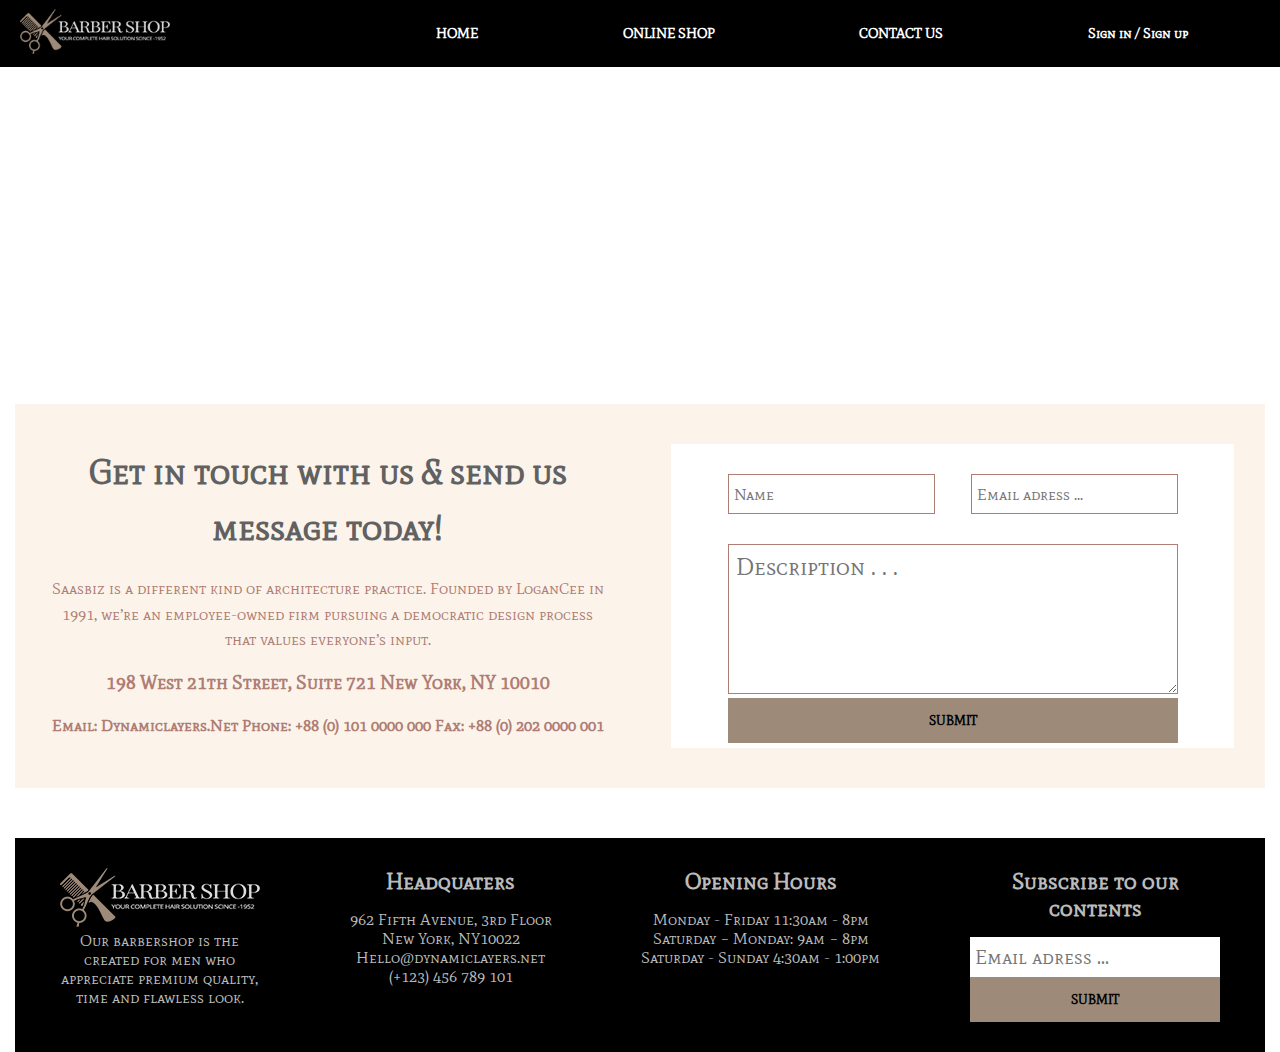
<file: contactus.html>
<!DOCTYPE html>
<html lang="en">
  <head>
    <meta charset="UTF-8" />
    <meta http-equiv="X-UA-Compatible" content="IE=edge" />
    <link rel="preconnect" href="https://fonts.gstatic.com" />
    <link
      href="https://fonts.googleapis.com/css2?family=Mate+SC&display=swap"
      rel="stylesheet"
    />
    <meta name="viewport" content="width=device-width, initial-scale=1.0" />
    <link
      rel="icon"
      href="./photos/about-logo.png"
      type="image/gif"
      sizes="16x16"
    />

    <title>Berbershop || Contact</title>
    <link rel="stylesheet" href="style.css" />
  </head>
  <body>
    <!-- --------------nav start------------------ -->

    <nav>
      <div class="nav-logo">
        <a href="#">
          <img
            class="main-logo"
            src="./photos/logo.png"
            width="150px"
            alt="LOGO"
        /></a>
      </div>
      <ul class="nav-ul">
        <li class="nav-li"><a href="./index.html">HOME</a></li>
        <li class="nav-li"><a href="./onlineShop.html">ONLINE SHOP</a></li>
        <li class="nav-li">CONTACT US</li>
        <li class="nav-li login">Sign in / Sign up</li>
      </ul>
    </nav>
    <!-- --------------nav end------------------ -->
    <!-- --------------map start------------------ -->

    <section class="container">
      <div>
        <iframe
          class="map"
          src="https://www.google.com/maps/embed?pb=!1m18!1m12!1m3!1d4309.65513684966!2d44.49127508515261!3d40.20046757796539!2m3!1f0!2f0!3f0!3m2!1i1024!2i768!4f13.1!3m3!1m2!1s0x0%3A0x31ea9da813693c2e!2sACA(Armenian%20Code%20Academy)!5e0!3m2!1sen!2s!4v1623305673944!5m2!1sen!2s"
          width="600"
          height="450"
          style="border: 0"
          allowfullscreen=""
          loading="lazy"
        ></iframe>
      </div>
    </section>
    <!-- --------------map end------------------ -->
    <!-- --------------contact start------------------ -->
    <section class="container">
      <div class="contact">
        <div class="contact-info">
          <h2 class="subtitle">
            Get in touch with us & send us message today!
          </h2>
          <p>
            Saasbiz is a different kind of architecture practice. Founded by
            LoganCee in 1991, we’re an employee-owned firm pursuing a democratic
            design process that values everyone’s input.
          </p>
          <h3>198 West 21th Street, Suite 721 New York, NY 10010</h3>
          <h4>
            Email: Dynamiclayers.Net Phone: +88 (0) 101 0000 000 Fax: +88 (0)
            202 0000 001
          </h4>
        </div>
        <div class="contat-form">
          <form class="form" action="I have no DB">
            <div class="form-inputes">
              <input
                class="contact-input"
                type="text"
                placeholder="Name"
                required
              />
              <input
                class="contact-input"
                type="email"
                placeholder="Email adress ..."
                required
              />
            </div>
            <textarea
              placeholder="Description . . ."
              class="textarea"
              name="textarea"
              id="textarea"
              cols="30"
              rows="10"
              required
            ></textarea>
            <button class="btn">SUBMIT</button>
          </form>
        </div>
      </div>
    </section>

    <!-- --------------contact end------------------ -->

    <!-- --------------footer start------------------ -->

    <section class="container">
      <div class="footer">
        <ul class="footer-flex">
          <li><img src="./photos/logo.png" /></li>
          <li class="footer-text">
            Our barbershop is the created for men who appreciate premium
            quality,
          </li>
          time and flawless look.
        </ul>
        <ul class="footer-flex">
          <li class="footer-subtitle">Headquaters</li>
          <li>
            962 Fifth Avenue, 3rd Floor<br />
            New York, NY10022
          </li>
          <li>
            Hello@dynamiclayers.net<br />
            (+123) 456 789 101
          </li>
        </ul>

        <ul class="footer-flex">
          <li class="footer-subtitle">Opening Hours</li>
          <li>Monday - Friday 11:30am - 8pm</li>
          <li>Saturday – Monday: 9am – 8pm</li>
          <li>Saturday - Sunday 4:30am - 1:00pm</li>
        </ul>
        <ul class="footer-flex">
          <li class="footer-subtitle">Subscribe to our contents</li>
          <form action="I haven no server to send my action">
            <li>
              <input
                class="e-mail"
                type="email"
                placeholder="Email adress ..."
                required
              />
            </li>
            <li><button class="btn">SUBMIT</button></li>
          </form>
        </ul>
      </div>
    </section>
    <!-- --------------footer end------------------ -->
    <script src="index.js"></script>
  </body>
</html>
</file>
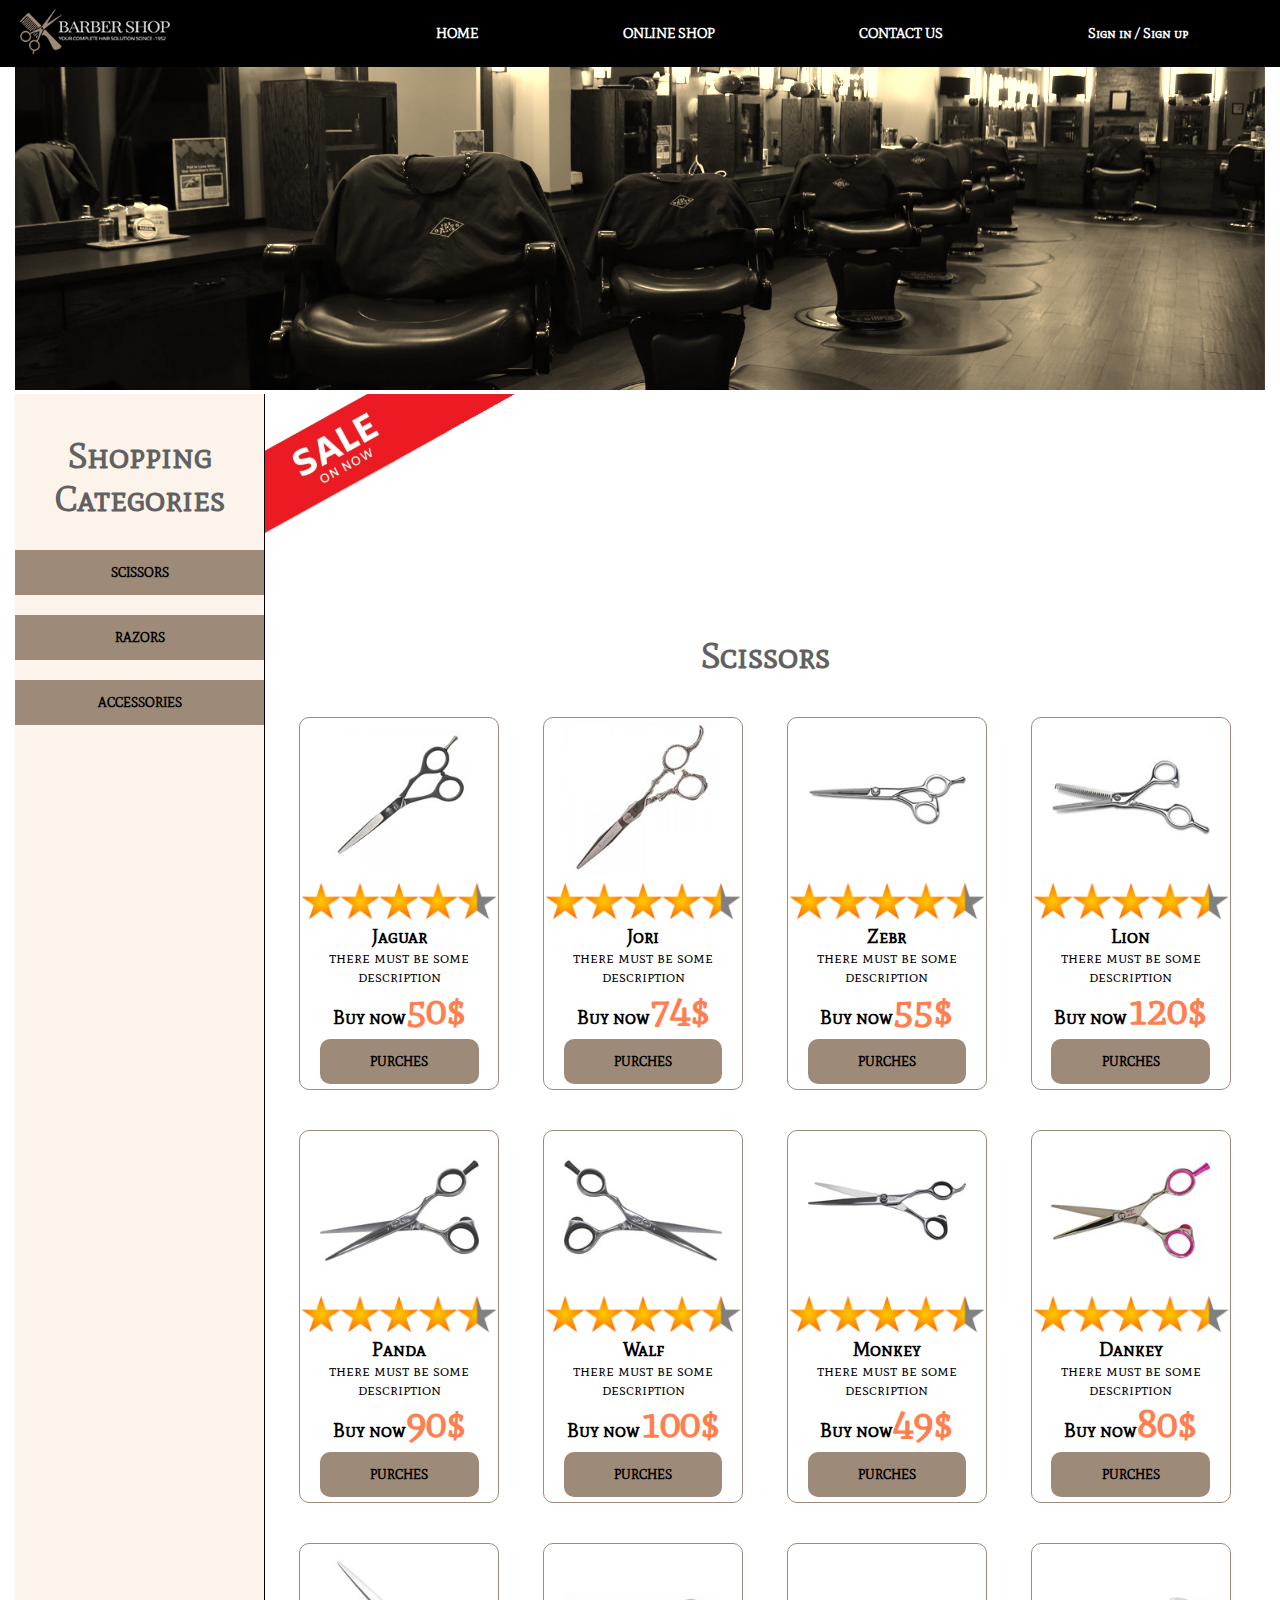
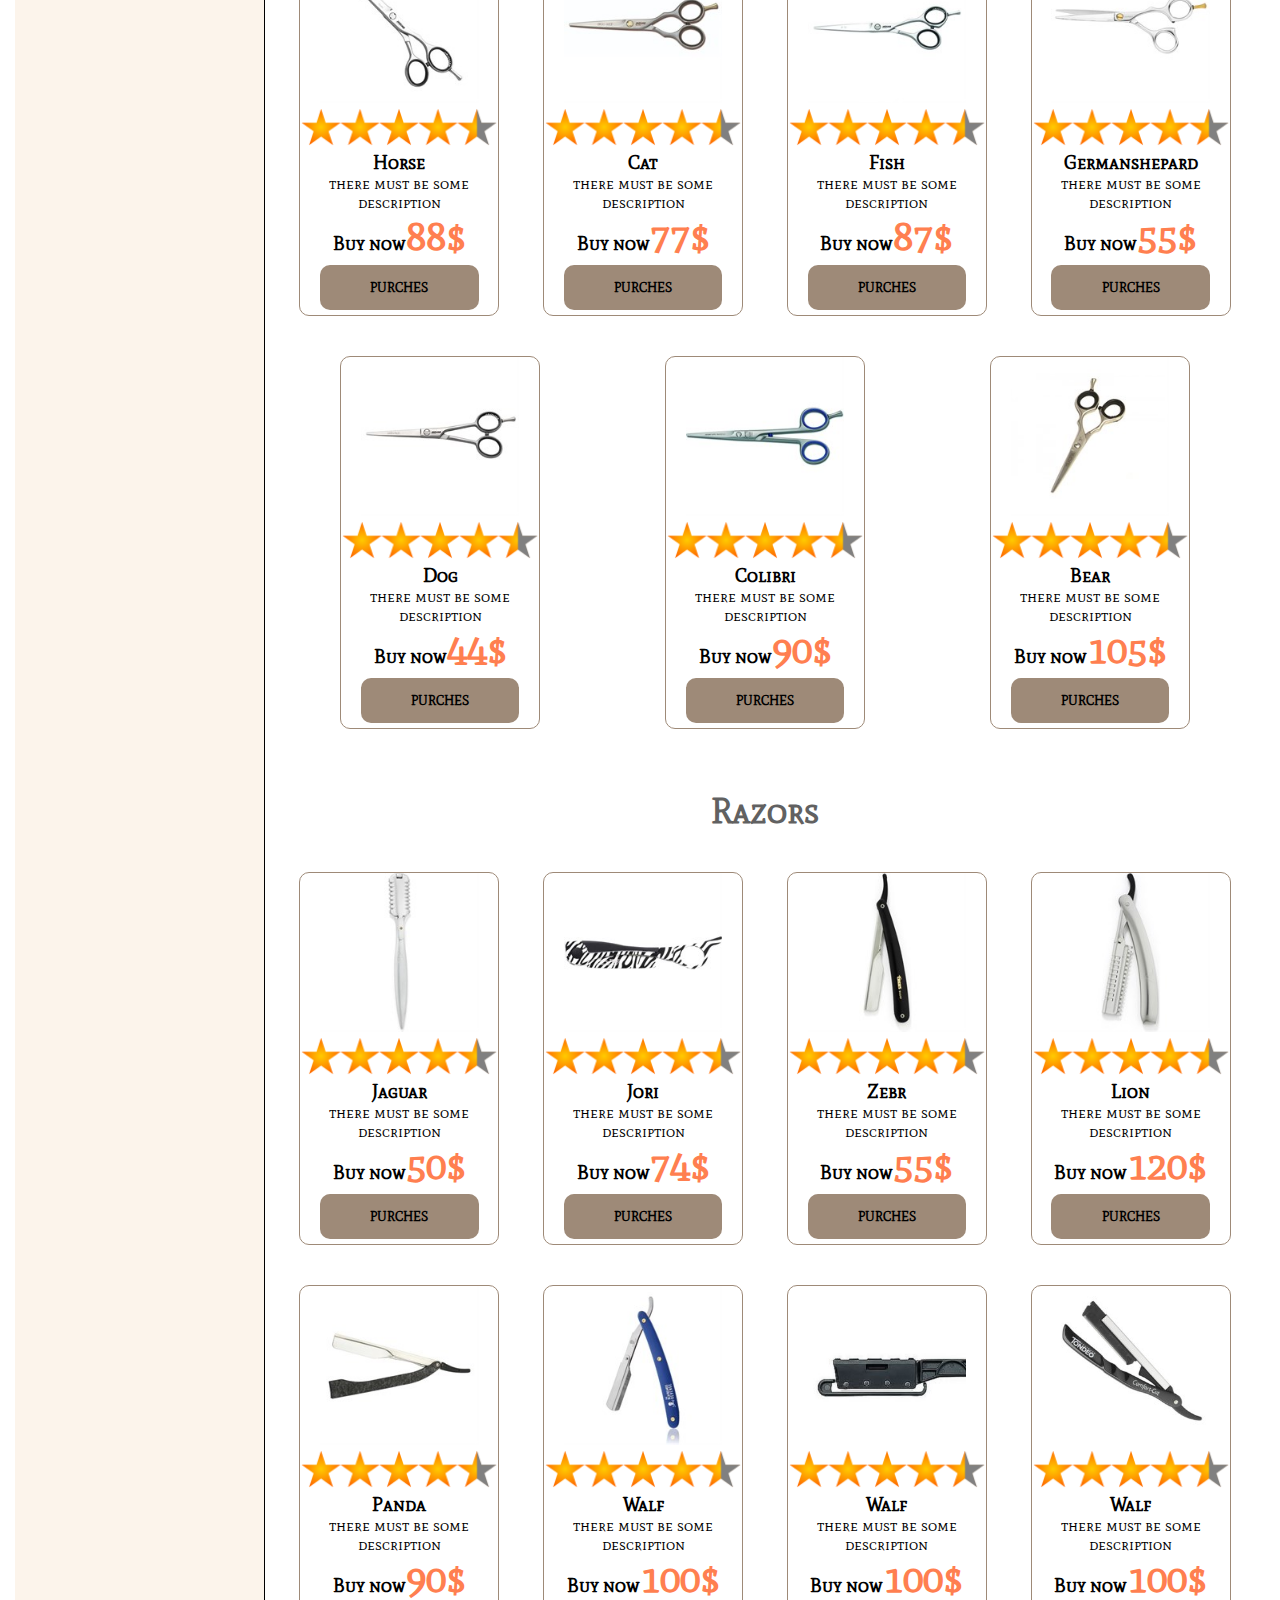
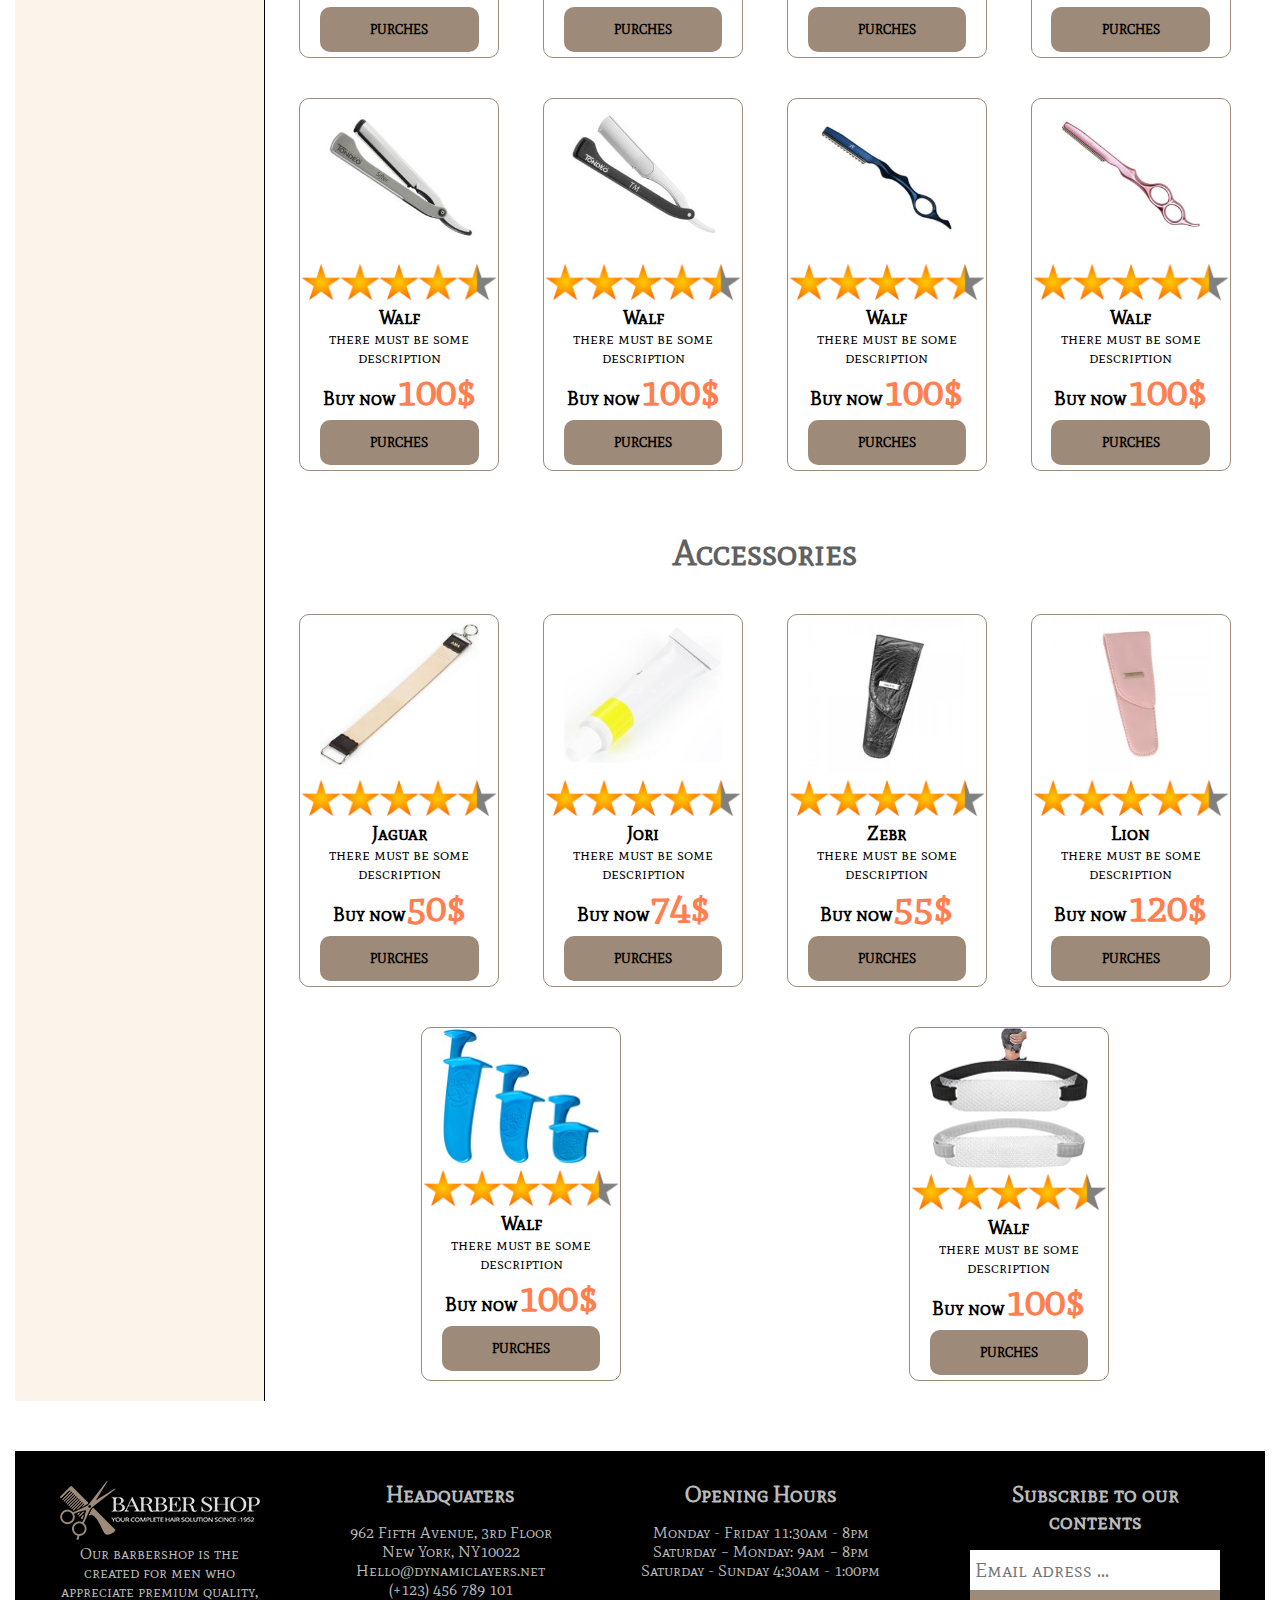
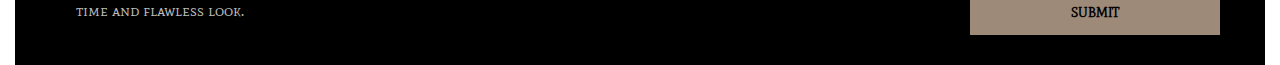
<file: onlineShop.html>
<!DOCTYPE html>
<html lang="en">
  <meta charset="UTF-8" />
  <meta http-equiv="X-UA-Compatible" content="IE=edge" />
  <link rel="preconnect" href="https://fonts.gstatic.com" />
  <link
    href="https://fonts.googleapis.com/css2?family=Mate+SC&display=swap"
    rel="stylesheet"
  />
  <meta name="viewport" content="width=device-width, initial-scale=1.0" />
  <link
    rel="icon"
    href="./photos/about-logo.png"
    type="image/gif"
    sizes="16x16"
  />
  <title>Berbershop || Online shop</title>
  <link rel="stylesheet" href="style.css" />

  <body>
    <!-- --------------nav start------------------ -->
    <nav>
      <div class="nav-logo">
        <a href="#"
          ><img
            class="main-logo"
            src="/photos/logo.png"
            width="150px"
            alt="LOGO"
        /></a>
      </div>
      <ul class="nav-ul">
        <li class="nav-li"><a href="./index.html">HOME</a></li>
        <li class="nav-li">ONLINE SHOP</li>
        <li class="nav-li"><a href="./contactus.html">CONTACT US</a></li>
        <li class="nav-li login">Sign in / Sign up</li>
      </ul>
    </nav>
    <!-- --------------nav end------------------ -->

    <section class="container">
      <img
        class="shop-banner"
        src="./photos/shop-banner.jpg"
        alt="shop-banner"
      />
    </section>
    <section class="container">
      <div class="online-shop-body">
        <aside class="aside" style="width: 20%">
          <h2 class="subtitle">Shopping Categories</h2>
          <div class="categories">
            <button class="btn btn-margin" onclick="scissors()">
              Scissors
            </button>
            <button class="btn btn-margin" onclick="razor()">Razors</button>
            <button class="btn btn-margin" onclick="accessories()">
              Accessories
            </button>
          </div>
        </aside>
        <div class="shop-info" style="width: 80%">
          <div class="items">
            <img
              class="sale"
              src="./photos/sale.png"
              alt="sale icon"
              width="250px"
            />
          </div>
          <div id="scissors">
            <h2 class="subtitle">Scissors</h2>
            <div class="shop-cards">
              <div class="shop-card">
                <img
                  src="./shopPhoto/scissors/313204.jpg"
                  width="80%"
                  alt="scissor"
                />
                <img src="./photos/5stars.png" alt="star" width="100%" />
                <h3>Jaguar</h3>
                <p>there must be some description</p>
                <h3>Buy now<span class="price">50$</span></h3>
                <button class="btn but">PURCHES</button>
              </div>
              <div class="shop-card">
                <img
                  src="./shopPhoto/scissors/313629.jpg"
                  width="80%"
                  alt="scissor"
                />
                <img src="./photos/5stars.png" alt="star" width="100%" />
                <h3>Jori</h3>
                <p>there must be some description</p>
                <h3>Buy now<span class="price">74$</span></h3>
                <button class="btn but">PURCHES</button>
              </div>
              <div class="shop-card">
                <img
                  src="./shopPhoto/scissors/395600.jpg"
                  width="80%"
                  alt="scissor"
                />
                <img src="./photos/5stars.png" alt="star" width="100%" />
                <h3>Zebr</h3>
                <p>there must be some description</p>
                <h3>Buy now<span class="price">55$</span></h3>
                <button class="btn but">PURCHES</button>
              </div>

              <div class="shop-card">
                <img
                  src="./shopPhoto/scissors/395605.jpg"
                  width="80%"
                  alt="scissor"
                />
                <img src="./photos/5stars.png" alt="star" width="100%" />
                <h3>Lion</h3>
                <p>there must be some description</p>
                <h3>Buy now<span class="price">120$</span></h3>
                <button class="btn but">PURCHES</button>
              </div>
              <div class="shop-card">
                <img
                  src="./shopPhoto/scissors/521813.jpg"
                  width="80%"
                  alt="scissor"
                />
                <img src="./photos/5stars.png" alt="star" width="100%" />
                <h3>Panda</h3>
                <p>there must be some description</p>
                <h3>Buy now<span class="price">90$</span></h3>
                <button class="btn but">PURCHES</button>
              </div>
              <div class="shop-card">
                <img
                  src="./shopPhoto/scissors//521817.jpg"
                  width="80%"
                  alt="scissor"
                />
                <img src="./photos/5stars.png" alt="star" width="100%" />
                <h3>Walf</h3>
                <p>there must be some description</p>
                <h3>Buy now<span class="price">100$</span></h3>
                <button class="btn but">PURCHES</button>
              </div>
              <div class="shop-card">
                <img
                  src="./shopPhoto/scissors/521821.jpg"
                  width="80%"
                  alt="scissor"
                />
                <img src="./photos/5stars.png" alt="star" width="100%" />
                <h3>Monkey</h3>
                <p>there must be some description</p>
                <h3>Buy now<span class="price">49$</span></h3>
                <button class="btn but">PURCHES</button>
              </div>
              <div class="shop-card">
                <img
                  src="./shopPhoto/scissors/521830.jpg"
                  width="80%"
                  alt="scissor"
                />
                <img src="./photos/5stars.png" alt="star" width="100%" />
                <h3>Dankey</h3>
                <p>there must be some description</p>
                <h3>Buy now<span class="price">80$</span></h3>
                <button class="btn but">PURCHES</button>
              </div>
              <div class="shop-card">
                <img
                  src="./shopPhoto/scissors/633017.jpg"
                  width="80%"
                  alt="scissor"
                />
                <img src="./photos/5stars.png" alt="star" width="100%" />
                <h3>Horse</h3>
                <p>there must be some description</p>
                <h3>Buy now<span class="price">88$</span></h3>
                <button class="btn but">PURCHES</button>
              </div>
              <div class="shop-card">
                <img
                  src="./shopPhoto/scissors/633135.jpg"
                  width="80%"
                  alt="scissor"
                />
                <img src="./photos/5stars.png" alt="star" width="100%" />
                <h3>Cat</h3>
                <p>there must be some description</p>
                <h3>Buy now<span class="price">77$</span></h3>
                <button class="btn but">PURCHES</button>
              </div>
              <div class="shop-card">
                <img
                  src="./shopPhoto/scissors/633242.jpg"
                  width="80%"
                  alt="scissor"
                />
                <img src="./photos/5stars.png" alt="star" width="100%" />
                <h3>Fish</h3>
                <p>there must be some description</p>
                <h3>Buy now<span class="price">87$</span></h3>
                <button class="btn but">PURCHES</button>
              </div>
              <div class="shop-card">
                <img
                  src="./shopPhoto/scissors/633739.jpg"
                  width="80%"
                  alt="scissor"
                />
                <img src="./photos/5stars.png" alt="star" width="100%" />
                <h3>Germanshepard</h3>
                <p>there must be some description</p>
                <h3>Buy now<span class="price">55$</span></h3>
                <button class="btn but">PURCHES</button>
              </div>
              <div class="shop-card">
                <img
                  src="./shopPhoto/scissors/633823.jpg"
                  width="80%"
                  alt="scissor"
                />
                <img src="./photos/5stars.png" alt="star" width="100%" />
                <h3>Dog</h3>
                <p>there must be some description</p>
                <h3>Buy now<span class="price">44$</span></h3>
                <button class="btn but">PURCHES</button>
              </div>
              <div class="shop-card">
                <img
                  src="./shopPhoto/scissors/633JSP.jpg"
                  width="80%"
                  alt="scissor"
                />
                <img src="./photos/5stars.png" alt="star" width="100%" />
                <h3>Colibri</h3>
                <p>there must be some description</p>
                <h3>Buy now<span class="price">90$</span></h3>
                <button class="btn but">PURCHES</button>
              </div>
              <div class="shop-card">
                <img
                  src="./shopPhoto/scissors/872840.jpg"
                  width="80%"
                  alt="scissor"
                />
                <img src="./photos/5stars.png" alt="star" width="100%" />
                <h3>Bear</h3>
                <p>there must be some description</p>
                <h3>Buy now<span class="price">105$</span></h3>
                <button class="btn but">PURCHES</button>
              </div>
            </div>
          </div>
          <div id="razor">
            <h2 class="subtitle">Razors</h2>
            <div class="shop-cards">
              <div class="shop-card">
                <img
                  src="./shopPhoto/razors/097001.jpg"
                  width="80%"
                  alt="scissor"
                />
                <img src="./photos/5stars.png" alt="star" width="100%" />
                <h3>Jaguar</h3>
                <p>there must be some description</p>
                <h3>Buy now<span class="price">50$</span></h3>
                <button class="btn but">PURCHES</button>
              </div>
              <div class="shop-card">
                <img
                  src="./shopPhoto/razors/097463.jpg"
                  width="80%"
                  alt="scissor"
                />
                <img src="./photos/5stars.png" alt="star" width="100%" />
                <h3>Jori</h3>
                <p>there must be some description</p>
                <h3>Buy now<span class="price">74$</span></h3>
                <button class="btn but">PURCHES</button>
              </div>
              <div class="shop-card">
                <img
                  src="./shopPhoto/razors/097600.jpg"
                  width="80%"
                  alt="scissor"
                />
                <img src="./photos/5stars.png" alt="star" width="100%" />
                <h3>Zebr</h3>
                <p>there must be some description</p>
                <h3>Buy now<span class="price">55$</span></h3>
                <button class="btn but">PURCHES</button>
              </div>

              <div class="shop-card">
                <img
                  src="./shopPhoto/razors/097786.jpg"
                  width="80%"
                  alt="scissor"
                />
                <img src="./photos/5stars.png" alt="star" width="100%" />
                <h3>Lion</h3>
                <p>there must be some description</p>
                <h3>Buy now<span class="price">120$</span></h3>
                <button class="btn but">PURCHES</button>
              </div>
              <div class="shop-card">
                <img
                  src="./shopPhoto/razors/097919.jpg"
                  width="80%"
                  alt="scissor"
                />
                <img src="./photos/5stars.png" alt="star" width="100%" />
                <h3>Panda</h3>
                <p>there must be some description</p>
                <h3>Buy now<span class="price">90$</span></h3>
                <button class="btn but">PURCHES</button>
              </div>
              <div class="shop-card">
                <img
                  src="./shopPhoto/razors/105020.jpg"
                  width="80%"
                  alt="scissor"
                />
                <img src="./photos/5stars.png" alt="star" width="100%" />
                <h3>Walf</h3>
                <p>there must be some description</p>
                <h3>Buy now<span class="price">100$</span></h3>
                <button class="btn but">PURCHES</button>
              </div>
              <div class="shop-card">
                <img
                  src="./shopPhoto/razors/p-4957-sibel-cleanall-dis-razors-close-up-l-247x247.jpg"
                  width="80%"
                  alt="scissor"
                />
                <img src="./photos/5stars.png" alt="star" width="100%" />
                <h3>Walf</h3>
                <p>there must be some description</p>
                <h3>Buy now<span class="price">100$</span></h3>
                <button class="btn but">PURCHES</button>
              </div>
              <div class="shop-card">
                <img
                  src="./shopPhoto/razors/TONDEO-Comfort-Cut-razor-247x247.jpg"
                  width="80%"
                  alt="scissor"
                />
                <img src="./photos/5stars.png" alt="star" width="100%" />
                <h3>Walf</h3>
                <p>there must be some description</p>
                <h3>Buy now<span class="price">100$</span></h3>
                <button class="btn but">PURCHES</button>
              </div>
              <div class="shop-card">
                <img
                  src="./shopPhoto/razors/TONDEO-Sifter-Razor-247x247.jpg"
                  width="80%"
                  alt="scissor"
                />
                <img src="./photos/5stars.png" alt="star" width="100%" />
                <h3>Walf</h3>
                <p>there must be some description</p>
                <h3>Buy now<span class="price">100$</span></h3>
                <button class="btn but">PURCHES</button>
              </div>
              <div class="shop-card">
                <img
                  src="./shopPhoto/razors/TONDEO-TM-Razor-247x247.jpg"
                  width="80%"
                  alt="scissor"
                />
                <img src="./photos/5stars.png" alt="star" width="100%" />
                <h3>Walf</h3>
                <p>there must be some description</p>
                <h3>Buy now<span class="price">100$</span></h3>
                <button class="btn but">PURCHES</button>
              </div>
              <div class="shop-card">
                <img
                  src="./shopPhoto/razors/TRI-Colorline-Razor-Blue-247x247.jpg"
                  width="80%"
                  alt="scissor"
                />
                <img src="./photos/5stars.png" alt="star" width="100%" />
                <h3>Walf</h3>
                <p>there must be some description</p>
                <h3>Buy now<span class="price">100$</span></h3>
                <button class="btn but">PURCHES</button>
              </div>
              <div class="shop-card">
                <img
                  src="./shopPhoto/razors/TRI-Colorline-Razor-Pink-247x247.jpg"
                  width="80%"
                  alt="scissor"
                />
                <img src="./photos/5stars.png" alt="star" width="100%" />
                <h3>Walf</h3>
                <p>there must be some description</p>
                <h3>Buy now<span class="price">100$</span></h3>
                <button class="btn but">PURCHES</button>
              </div>
            </div>
          </div>
          <div id="accessories">
            <h2 class="subtitle">Accessories</h2>
            <div class="shop-cards">
              <div class="shop-card">
                <img
                  src="./shopPhoto/accessories/097993.jpg"
                  width="80%"
                  alt="scissor"
                />
                <img src="./photos/5stars.png" alt="star" width="100%" />
                <h3>Jaguar</h3>
                <p>there must be some description</p>
                <h3>Buy now<span class="price">50$</span></h3>
                <button class="btn but">PURCHES</button>
              </div>
              <div class="shop-card">
                <img
                  src="./shopPhoto/accessories/097999.jpg"
                  width="80%"
                  alt="scissor"
                />
                <img src="./photos/5stars.png" alt="star" width="100%" />
                <h3>Jori</h3>
                <p>there must be some description</p>
                <h3>Buy now<span class="price">74$</span></h3>
                <button class="btn but">PURCHES</button>
              </div>
              <div class="shop-card">
                <img
                  src="./shopPhoto/accessories/313004.jpg"
                  width="80%"
                  alt="scissor"
                />
                <img src="./photos/5stars.png" alt="star" width="100%" />
                <h3>Zebr</h3>
                <p>there must be some description</p>
                <h3>Buy now<span class="price">55$</span></h3>
                <button class="btn but">PURCHES</button>
              </div>

              <div class="shop-card">
                <img
                  src="./shopPhoto/accessories/313005.jpg"
                  width="80%"
                  alt="scissor"
                />
                <img src="./photos/5stars.png" alt="star" width="100%" />
                <h3>Lion</h3>
                <p>there must be some description</p>
                <h3>Buy now<span class="price">120$</span></h3>
                <button class="btn but">PURCHES</button>
              </div>

              <div class="shop-card">
                <img
                  src="./shopPhoto/accessories/61ONq6FYqwL._AC_UL320_.jpg"
                  width="80%"
                  alt="scissor"
                />
                <img src="./photos/5stars.png" alt="star" width="100%" />
                <h3>Walf</h3>
                <p>there must be some description</p>
                <h3>Buy now<span class="price">100$</span></h3>
                <button class="btn but">PURCHES</button>
              </div>
              <div class="shop-card">
                <img
                  src="./shopPhoto/accessories/81Wz9bpf2AL._AC_UL320_.jpg"
                  width="80%"
                  alt="scissor"
                />
                <img src="./photos/5stars.png" alt="star" width="100%" />
                <h3>Walf</h3>
                <p>there must be some description</p>
                <h3>Buy now<span class="price">100$</span></h3>
                <button class="btn but">PURCHES</button>
              </div>
            </div>
          </div>
        </div>
      </div>
    </section>

    <!-- --------------footer start------------------ -->
    <section class="container">
      <div class="footer">
        <ul class="footer-flex">
          <li><img src="./photos/logo.png" /></li>
          <li class="footer-text">
            Our barbershop is the created for men who appreciate premium
            quality,
          </li>
          time and flawless look.
        </ul>
        <ul class="footer-flex">
          <li class="footer-subtitle">Headquaters</li>
          <li>
            962 Fifth Avenue, 3rd Floor<br />
            New York, NY10022
          </li>
          <li>
            Hello@dynamiclayers.net<br />
            (+123) 456 789 101
          </li>
        </ul>

        <ul class="footer-flex">
          <li class="footer-subtitle">Opening Hours</li>
          <li>Monday - Friday 11:30am - 8pm</li>
          <li>Saturday – Monday: 9am – 8pm</li>
          <li>Saturday - Sunday 4:30am - 1:00pm</li>
        </ul>
        <ul class="footer-flex">
          <li class="footer-subtitle">Subscribe to our contents</li>
          <form action="I haven no server to send my action">
            <li>
              <input
                class="e-mail"
                type="email"
                placeholder="Email adress ..."
                required
              />
            </li>
            <li><button class="btn">SUBMIT</button></li>
          </form>
        </ul>
      </div>
    </section>
    <!-- --------------footer end------------------ -->
    <script src="index.js"></script>
  </body>
</html>
</file>
<file: style.css>
* {
  margin: 0;
  padding: 0;
  box-sizing: border-box;
  list-style: none;
  font-family: "Mate SC", serif;
  scroll-behavior: smooth;
  outline: none;
}
body {
  overflow-x: hidden;
}
.fullwidthblack {
  background-color: black;
  width: 100%;
}
.fullwidthpink {
  background-color: #fcf4eb;
  width: 100%;
}
a {
  list-style: none;
  color: white;
  list-style: none;
  text-decoration: none;
}
section {
  margin: 0 auto;
}
.container {
  margin: 0 auto;
  text-align: center;
  width: 100%;
  max-width: 1350px;
  padding: 0 15px;
}
nav {
  z-index: 99;
  position: fixed;
  width: 100%;
  top: 0;
  align-items: center;
  background-color: black;
  display: flex;
  justify-content: space-between;
  color: white;
}
.nav-logo {
  max-width: 50px;
  max-height: 50px;
  box-sizing: border-box;
  width: 30%;
  padding-left: 20px;
}
.nav-logo > img {
  width: 100px;
}
.nav-ul {
  width: 70%;
  display: flex;
  justify-content: space-around;
  margin-right: 20px;
}
.slider-text {
  padding: 10px;
  font-size: 25px;
  color: #ffffff;
}
.main-logo {
  cursor: pointer;
}
.nav-li {
  padding: 25px 15px;
  font-size: 14px;
  font-weight: 700;
  border-radius: 3px;
  transition: 0.3s;
}
.nav-li:hover {
  cursor: pointer;
  transform: rotate(-10deg);
}
.login:hover {
  background-color: thistle;
  color: black;
  transform: none;
  transition: 0.4s;
}
.slidePhoto {
  height: 600px;
  object-fit: cover;
}

/* Caption text */
.text {
  color: #f2f2f2;
  font-size: 15px;
  padding: 8px 12px;
  position: absolute;
  bottom: 8px;
  width: 100%;
  text-align: center;
}

/* Number text (1/3 etc) */
.numbertext {
  color: #f2f2f2;
  font-size: 12px;
  padding: 8px 12px;
  position: absolute;
  top: 0;
}

/* The dots/bullets/indicators */
.dot {
  height: 15px;
  width: 15px;
  margin: 0 2px;
  background-color: #bbb;
  border-radius: 50%;
  display: inline-block;
  transition: background-color 0.6s ease;
}

.active {
  background-color: #717171;
}

/* Fading animation */
.fade {
  -webkit-animation-name: fade;
  -webkit-animation-duration: 1.5s;
  animation-name: fade;
  animation-duration: 1.5s;
}

@-webkit-keyframes fade {
  from {
    opacity: 0.4;
  }
  to {
    opacity: 1;
  }
}

@keyframes fade {
  from {
    opacity: 0.4;
  }
  to {
    opacity: 1;
  }
}

/* On smaller screens, decrease text size */
@media only screen and (max-width: 300px) {
  .text {
    font-size: 11px;
  }
}
.sepia {
  filter: sepia(100%);
}
canvas {
  padding-top: 3px;
}
.logo-text {
  color: white;
  position: absolute;
  top: 20%;
  left: 25%;
  transform: translate(-50%, -50%);
}
.logo-text-right {
  color: white;
  position: absolute;
  top: 20%;
  right: -10%;
  transform: translate(-50%, -50%);
}
.about {
  display: flex;
  margin-top: 50px;
}
.about-left {
  width: 50%;
  text-align: center;
}
.about-right {
  width: 50%;
}
.subtitle {
  padding: 40px 0 20px;
  text-align: center;
  font-size: 35px;
  color: #616161;
}
.since {
  text-align: center;
  color: #9e8a78;
  font-size: 25px;
}

.about-logo {
  text-align: center;
  margin-top: 30px;
}

.about1 {
  position: relative;
  top: 11%;
  left: 18%;
  z-index: 3;
  filter: grayscale(100%);
  transition: 0.3s;
}
.about2 {
  position: relative;
  top: -7%;
  left: 2%;
  z-index: 2;
  filter: grayscale(100%);
  transition: 0.3s;
}
.about3 {
  position: relative;
  top: -19%;
  left: -22%;
  z-index: 4;
  filter: grayscale(100%);
  transition: 0.3s;
}
.about1:hover {
  filter: grayscale(0%);
  z-index: 5;
  transform: scale(1.1);
}
.about2:hover {
  filter: grayscale(0%);
  transition: 0.3s;
  z-index: 5;
  transform: scale(1.1);
}
.about3:hover {
  filter: grayscale(0%);
  transition: 0.3s;
  z-index: 5;
  transform: scale(1.1);
}
.price-section {
  transform: translate(100%);
  opacity: 0;
  padding: 50px 0;
  display: flex;
  flex-wrap: wrap;
  justify-content: space-around;
}
.price-ul {
  display: flex;
  flex-direction: column;
}
.price-li {
  align-items: center;
  display: flex;
  justify-content: space-between;
  padding-top: 30px;
}
.price-li h2 {
  color: #9e8a78;
}
.price-li h3 {
  font-size: 26px;
}
.services {
  padding: 50px 0;
  background-color: #fcf4eb;
}
.services-items {
  padding-top: 50px;
  display: flex;
  flex-wrap: wrap;
  justify-content: space-around;
}

.serv-item {
  min-width: 200px;
  margin-top: 5px;
  padding: 10px 5px;
  background-color: white;
  border-radius: 10px;
  width: 15%;
  text-align: center;
  cursor: pointer;
  transition: 0.3s;
}
.serv-item .icon {
  transition: 1s;
}
.serv-item:hover .icon {
  transform: rotateY(180deg);
}
.serv-item:hover {
  box-shadow: 4px 7px 23px grey;
}
.serv-title {
  padding: 20px 5px;
  font-size: 20px;
  color: #8b7866;
}

.beard {
  height: 10px;
  text-align: center;
  margin: auto;
  background-image: url(./photos/beard.png);
  background-repeat: no-repeat;
  background-position: center center;
}
.barbers {
  margin: 40px 0;
  justify-content: space-around;
  display: flex;
  flex-wrap: wrap;
  transform: translate(-100%);
  opacity: 0;
}
.add {
  transform: translate(0%);
  opacity: 1;
  transition: 1.5s;
}
.card {
  width: 280px;
  height: 360px;
  border-radius: 15px;
  background: white;
  position: relative;
  display: flex;
  align-items: flex-end;
  transition: 0.3s;
  cursor: pointer;
  margin: 5px 10px;
}

.card .info {
  visibility: hidden;
  opacity: 0;
  transition: 0.2s;
}

.card:hover .card-img {
  transform: translateY(50px);
}

.card:hover .info {
  visibility: visible;
  opacity: 1;
}

.card-img {
  width: 100%;
  height: 100%;
  object-fit: cover;
  position: relative;
  left: 0;
  border-radius: 15px;
  transition: 0.3s;
}
.info {
  color: black;
  position: absolute;
  top: 0;
  left: 0;
  width: 100%;
  top: -10px;
}

.card-text {
  font-size: 18px;
}

#myBtn {
  display: none;
  position: fixed;
  bottom: 20px;
  right: 30px;
  z-index: 99;
  font-size: 18px;
  border: none;
  outline: none;
  background-color: rgb(107, 16, 16);
  opacity: 0.7;
  color: white;
  cursor: pointer;
  padding: 15px;
  border-radius: 4px;
}

#myBtn:hover {
  transition: 0.4s;
  opacity: 1;
  background-color: rgb(107, 16, 16);
}

.footer {
  padding: 30px 0;
  color: #bbb;
  background-color: black;
  margin-top: 50px;
  display: flex;
  flex-wrap: wrap;
  justify-content: space-around;
  min-width: 200px;
}
.footer-flex {
  max-width: 20%;
  display: flex;
  flex-direction: column;
}
.footer-subtitle {
  font-size: 22px;
  font-weight: 800;
  margin-bottom: 15px;
}
.footer-text {
  max-width: 200px;
}
.e-mail {
  font-size: 20px;
  padding: 0 5px;
  color: #bbb;
  width: 100%;
  height: 40px;
  background-color: white;
  border: none;
}
.submit {
  margin-top: 5px;
  width: 100%;
  height: 40px;
  background-color: #9e8a78;
  border: none;
  font-size: 22px;
}

.map {
  padding: 20px 0;
  width: 100%;
  height: 400px;
}
.contact {
  background-color: #fcf4eb;
  display: flex;
  width: 100%;
}
.contact-info {
  margin: 0 auto;
  padding-bottom: 50px;
  line-height: 1.6;
  width: 45%;
  color: #af7d74;
}

.contact-info > h3 {
  padding: 15px 0;
}
.contat-form {
  width: 45%;
  margin: 40px auto;
  background-color: white;
}
.form {
  width: 80%;
  margin: 0 auto;
}
.contact-input {
  font-size: 1rem;
  padding: 0 5px;
  color: #995d52;
  height: 40px;
  border: 1px solid #af7d74;
}
.form-inputes {
  padding: 30px 0;
  display: flex;
  justify-content: space-between;
}
.textarea {
  font-size: 1.5rem;
  width: 100%;
  border: 1px solid #af7d74;
  max-height: 150px;
  max-width: 100%;
  padding: 7px;
  color: #995d52;
}
.btn {
  cursor: pointer;
  border: none;
  width: 100%;
  letter-spacing: 0;
  background-color: #9e8a78;
  color: black;
  line-height: 45px;
  display: inline-block;
  padding: 0 25px;
  text-transform: uppercase;
  font-weight: 600;
  position: relative;
  overflow: hidden;
  z-index: 1;
}
.btn:hover {
  color: #fff;
  background-color: black;
}
.btn:before {
  content: "";
  position: absolute;
  top: 0;
  left: 0;
  bottom: 0;
  right: 0;
  background: #222227;
  -webkit-transform-origin: right center;
  -moz-transform-origin: right center;
  -ms-transform-origin: right center;
  transform-origin: right center;
  -webkit-transform: scale(0, 1);
  -moz-transform: scale(0, 1);
  -ms-transform: scale(0, 1);
  -o-transform: scale(0, 1);
  transform: scale(0, 1);
  transition: transform 0.6s cubic-bezier(0.4, 0, 0.2, 1);
  z-index: -1;
}
.btn:hover:before {
  -webkit-transform-origin: left center;
  -moz-transform-origin: left center;
  -ms-transform-origin: left center;
  transform-origin: left center;
  -webkit-transform: scale(1, 1);
  -moz-transform: scale(1, 1);
  -ms-transform: scale(1, 1);
  -o-transform: scale(1, 1);
  transform: scale(1, 1);
}
.but {
  margin: 5px;
  width: 80%;
  border-radius: 10px;
}
.shop-banner {
  width: 100%;
  filter: sepia(100%);
}
.online-shop-body {
  display: flex;
  /* align-items: stretch; */
}

aside {
  border-right: 1px solid black;
  background-color: #fcf4eb;
}
.shop-info {
  position: relative;
  width: 100%;
}
.items {
  width: 90%;
  height: 200px;
}
.sale {
  position: absolute;
  top: 0px;
  left: 0px;
}
.shop-cards {
  padding: 0 20px;
  width: 100%;
  display: flex;
  column-gap: 15px;
  flex-wrap: wrap;
  justify-content: space-around;
}
.shop-card {
  cursor: pointer;
  margin: 20px auto;
  width: 200px;
  border: 1px solid #9e8a78;
  border-radius: 10px;
  transition: 0.3s;
}
.price {
  font-size: 40px;
  color: coral;
}
.shop-card:hover {
  transform: rotate(-10deg);
  box-shadow: 3px 5px 20px;
}
.categories {
  display: flex;
  flex-direction: column;
}
.btn-margin {
  margin: 10px 0;
}
#scissors {
  display: block;
}
#razor {
  display: block;
}
#accessories {
  display: block;
}
.topnav {
  display: none;
}
/* -------------media query------------------- */

@media screen and (max-width: 480px) {
  .about-left {
    width: 100%;
    padding: 20px 10px;
  }
  .slideshow-container {
    display: none;
  }
  header {
    display: none;
  }
  .introducing-right {
    display: none;
  }

  .footer-flex {
    max-width: 100%;
  }
  .footer {
    flex-direction: column;
  }
  .footer-text {
    max-width: 100%;
  }
  .nav-ul {
    margin: 0;
    display: flex;
    flex-direction: column;
    width: 100%;
    align-items: center;
    color: black;
    width: auto;
  }
  .nav-li:hover {
    transform: rotate(0deg);
    width: 100%;
    background-color: black;
    color: white;
  }

  .topnav {
    display: block;
    overflow: hidden;
    background-color: #333;
    position: relative;
  }

  .topnav #myLinks {
    display: none;
  }

  .topnav a {
    text-align: center;
    display: block;
  }

  .topnav a.icon {
    display: block;
    position: absolute;
    right: 0;
    top: 0;
  }
  .login {
    text-align: center;
  }
  .topnav a:hover {
    color: white;
  }
}

.valid-sec {
  z-index: 999;
  position: fixed;
  top: 0;
  left: 0;
  width: 100%;
  height: 100vh;
  background-color: rgba(0, 0, 0, 0.9);
  display: none;
}
.valid-form {
  background-color: white;
  margin: 50px auto;
  width: 50%;
  border-radius: 15px;
  padding: 20px;
}
.validation {
  display: flex;
  flex-direction: column;
}
.validation-form {
  width: 80%;
  margin: 20px auto;
  padding: 10px;
  border: 2px solid black;
  font-size: 20px;
}
.last {
  margin: 0 auto;
}
.exit {
  width: 100%;
  text-align: end;
  font-size: 30px;
  color: #222227;
  font-size: 30px;
  cursor: pointer;
}
.valid-required {
  border: 3px solid rgb(255, 0, 0);
}
.valid-passed {
  border: 3px solid rgb(0, 255, 0);
}

.timeout {
  width: 300px;
  height: 200px;
  background-color: white;
  font-size: 40px;
  position: relative;
  left: 25%;
  top: 100px;
  z-index: 100;
  width: 50%;
  margin: 10px auto;
  display: none;
}
</file>
